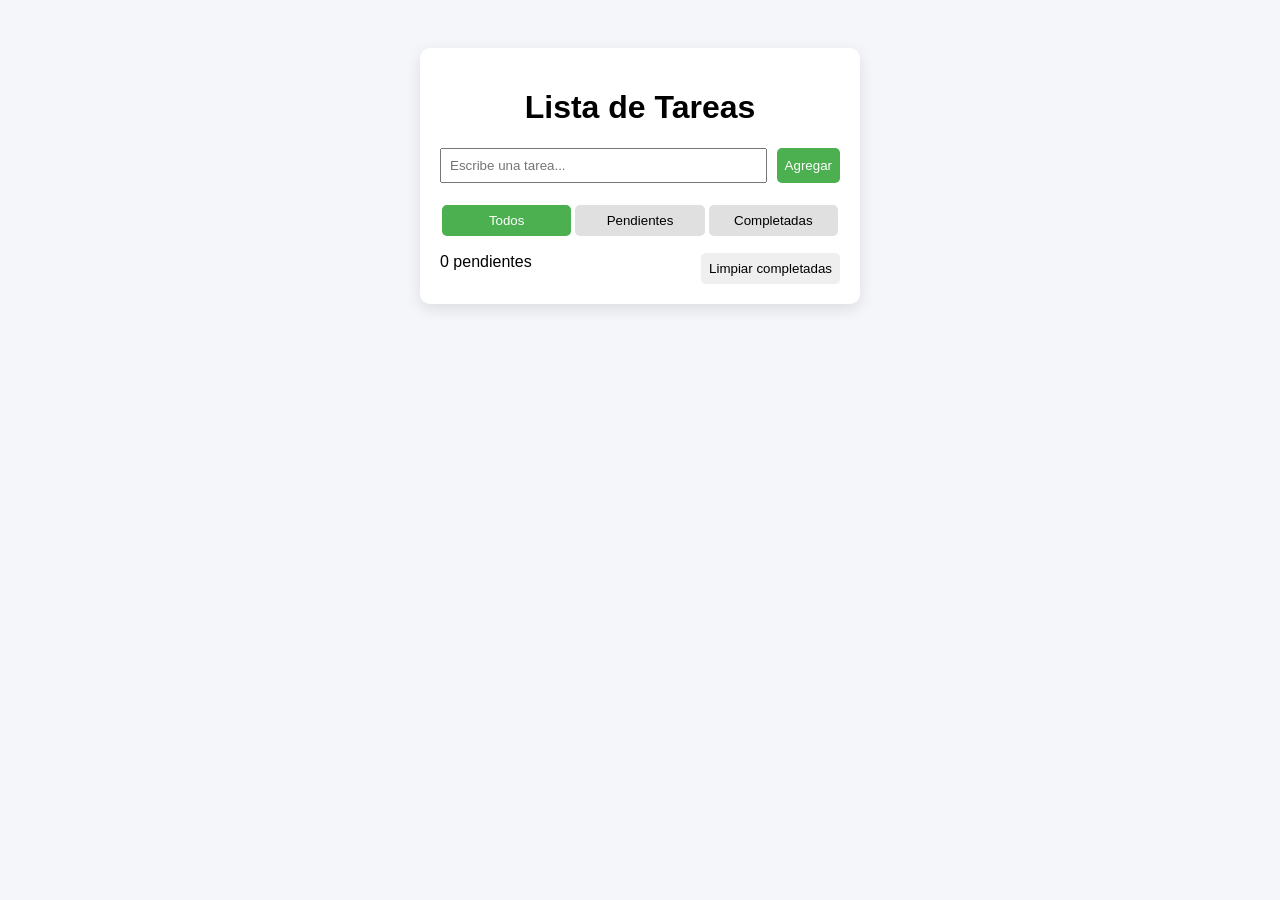
<file: index.html>
<!DOCTYPE html>
<html lang="es">
<head>
    <meta charset="UTF-8">
    <title>Lista de Tareas</title>
    <link rel="stylesheet" href="style.css">
</head>
<body>

<div class="container">
    <h1>Lista de Tareas</h1>

    <div class="input-group">
        <input type="text" id="taskInput" placeholder="Escribe una tarea...">
        <button id="addBtn">Agregar</button>
    </div>

    <ul id="taskList"></ul>

    <div class="filters">
        <button data-filter="all" class="active">Todos</button>
        <button data-filter="pending">Pendientes</button>
        <button data-filter="completed">Completadas</button>
    </div>

    <div class="footer">
        <span id="pendingCount">0 pendientes</span>
        <button id="clearCompleted">Limpiar completadas</button>
    </div>
</div>

<script src="script.js"></script>
</body>
</html>
</file>
<file: style.css>
body {
    font-family: Arial, sans-serif;
    background: #f4f6f9;
    display: flex;
    justify-content: center;
    padding: 40px;
}

.container {
    background: white;
    width: 400px;
    padding: 20px;
    border-radius: 10px;
    box-shadow: 0 5px 15px rgba(0,0,0,0.1);
}

h1 {
    text-align: center;
}

.input-group {
    display: flex;
    gap: 10px;
}

input {
    flex: 1;
    padding: 8px;
}

button {
    padding: 8px;
    border: none;
    cursor: pointer;
    border-radius: 5px;
}

#addBtn {
    background: #4CAF50;
    color: white;
}

ul {
    list-style: none;
    padding: 0;
    margin-top: 20px;
}

li {
    display: flex;
    justify-content: space-between;
    align-items: center;
    padding: 8px;
    border-bottom: 1px solid #ddd;
}

.completed span {
    text-decoration: line-through;
    color: gray;
}

.filters {
    display: flex;
    margin-top: 15px;
}

.filters button {
    flex: 1;
    margin: 2px;
    background: #e0e0e0;
}

.filters .active {
    background: #4CAF50;
    color: white;
}

.footer {
    margin-top: 15px;
    display: flex;
    justify-content: space-between;
}
</file>
